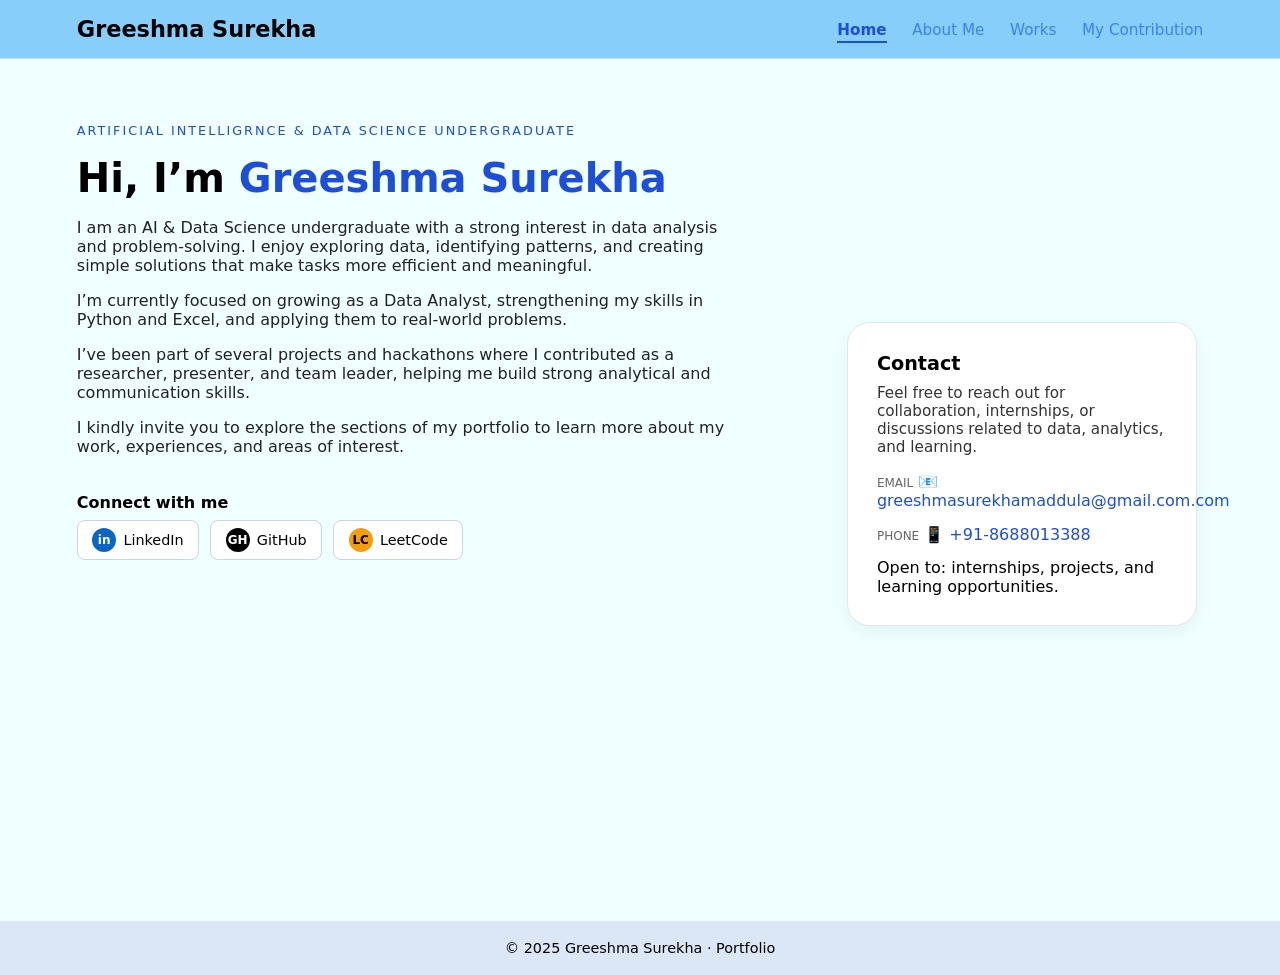
<file: index.html>
<!DOCTYPE html>
<html lang="en">
<head>
    <meta charset="UTF-8" />
    <meta name="viewport" content="width=device-width, initial-scale=1.0" />
    <title>Greeshma Surekha | Portfolio</title>
    <link rel="stylesheet" href="assets/css/style.css" />
</head>
<body>
    <!-- Navigation -->
    <header class="navbar">
        <div class="logo">Greeshma Surekha</div>
        <nav>
            <ul class="nav-links">
                <li><a href="index.html" class="active">Home</a></li>
                <li><a href="about.html">About Me</a></li>
                <li><a href="works.html">Works</a></li>
                <li><a href="contributions.html">My Contribution</a></li>
            </ul>
        </nav>
    </header>

    <!-- Hero / Home Section -->
    <main class="hero">
        <!-- Left side: intro -->
        <section class="hero-text">
            <p class="tagline">Artificial intelligrnce & Data Science Undergraduate</p>
            <h1>Hi, I’m <span>Greeshma Surekha</span></h1>

            <p class="hero-description">
                I am an AI & Data Science undergraduate with a strong interest in
                data analysis and problem-solving. I enjoy exploring data,
                identifying patterns, and creating simple solutions that make
                tasks more efficient and meaningful.
            </p>
            <p class="hero-description">
                I’m currently focused on growing as a Data Analyst, strengthening
                my skills in Python and Excel, and applying them to real-world
                problems.
            </p>
            <p class="hero-description">
                I’ve been part of several projects and hackathons where I
                contributed as a researcher, presenter, and team leader, helping
                me build strong analytical and communication skills.
            </p>
            <p class="hero-description">
                I kindly invite you to explore the sections of my portfolio to
                learn more about my work, experiences, and areas of interest.
            </p>

            <!-- Social icons -->
            <div class="social-section">
                <h2 class="social-heading">Connect with me</h2>
                <div class="social-links">
                    <!-- TODO: replace # with your real profile links -->
                    <a href="https://www.linkedin.com/in/greeshma-surekha-maddula-7714aa320?utm_source=share_via&utm_content=profile&utm_medium=member_android" target="_blank" rel="noopener" class="social-btn linkedin">
                        <span class="icon-circle">in</span>
                        <span>LinkedIn</span>
                    </a>
                    <a href="https://github.com/greeshmasurekhamaddula-2420/" target="_blank" rel="noopener" class="social-btn github">
                        <span class="icon-circle">GH</span>
                        <span>GitHub</span>
                    </a>
                    <a href="https://leetcode.com/u/24PA1A4569/" target="_blank" rel="noopener" class="social-btn leetcode">
                        <span class="icon-circle">LC</span>
                        <span>LeetCode</span>
                    </a>
                </div>
            </div>
        </section>

        <!-- Right side: contact card -->
        <section class="hero-side">
            <div class="contact-card">
                <h2>Contact</h2>
                <p class="contact-text">
                    Feel free to reach out for collaboration, internships, or
                    discussions related to data, analytics, and learning.
                </p>

                <div class="contact-item">
                    <span class="contact-label">Email</span>
                    <!-- TODO: replace with your real email -->
                    <a href="mailto:greeshmasurekhamaddula@gamil.com" class="contact-link">
                        📧 greeshmasurekhamaddula@gmail.com.com
                    </a>
                </div>

                <div class="contact-item">
                    <span class="contact-label">Phone</span>
                    <!-- TODO: replace with your real phone number -->
                    <a href="tel:+918688013388" class="contact-link">
                        📱 +91-8688013388
                    </a>
                </div>

                <div class="contact-footer">
                    <p>Open to: internships, projects, and learning opportunities.</p>
                </div>
            </div>
        </section>
    </main>

    <footer class="footer">
        <p>© 2025 Greeshma Surekha · Portfolio</p>
    </footer>
</body>
</html>
</file>
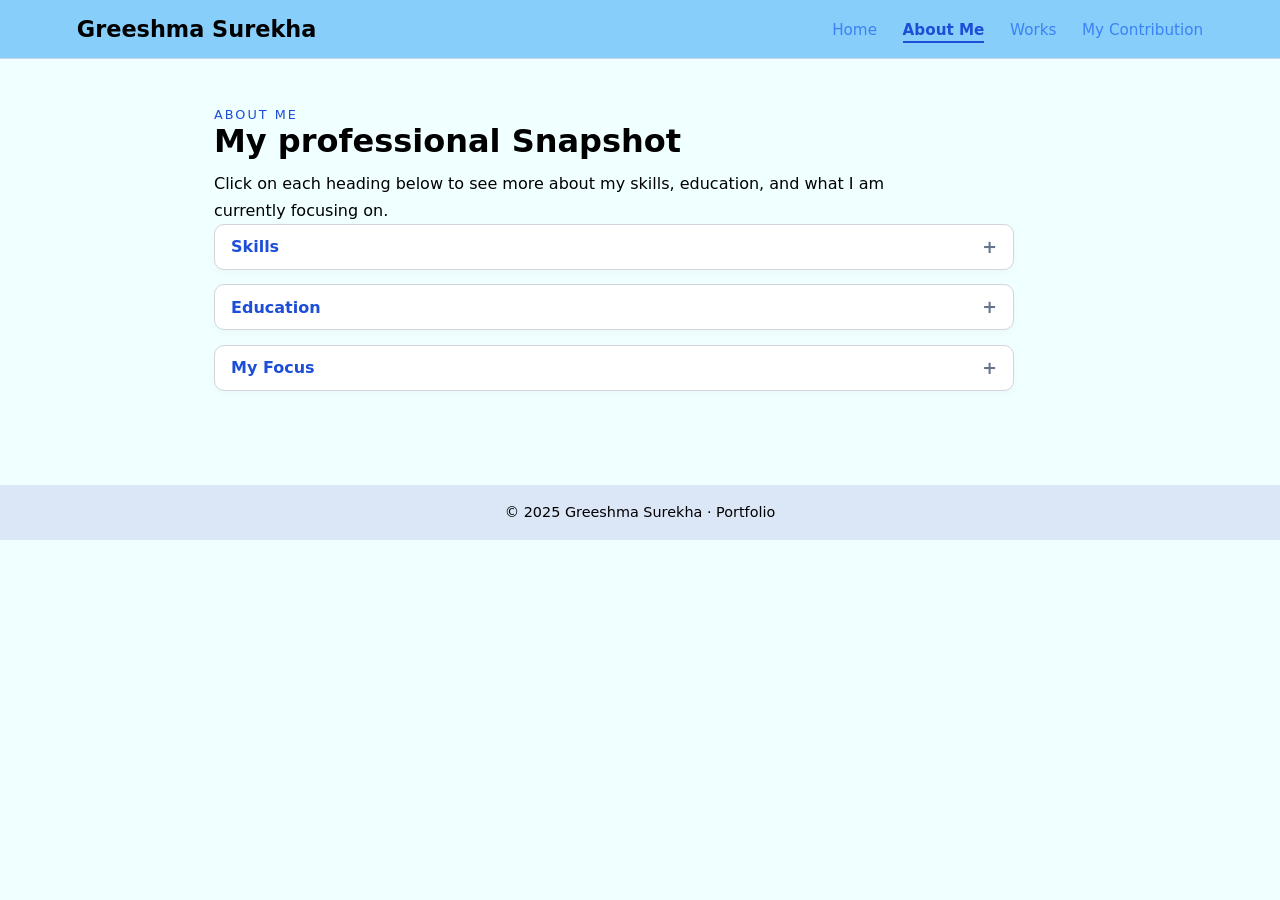
<file: about.html>
<!DOCTYPE html>
<html lang="en">
<head>
    <meta charset="UTF-8" />
    <meta name="viewport" content="width=device-width, initial-scale=1.0" />
    <title>About Me | Greeshma Surekha</title>
    <link rel="stylesheet" href="assets/css/style.css" />
</head>

<body>

<!-- NAVBAR -->
<header class="navbar">
    <div class="logo">Greeshma Surekha</div>
    <nav>
        <ul class="nav-links">
            <li><a href="index.html">Home</a></li>
            <li><a href="about.html" class="active">About Me</a></li>
            <li><a href="works.html">Works</a></li>
            <li><a href="contributions.html">My Contribution</a></li>
        </ul>
    </nav>
</header>

<main class="page about-page">
    <section class="section">
        <p class="tagline">About Me</p>
        <h1>My professional Snapshot</h1>
        <p class="section-text">
            Click on each heading below to see more about  my skills,
            education, and what I am currently focusing on.
        </p>
    </section>

    <section class="section about-accordion">

        <!-- WHO I AM 
        <details class="accordion-item" open>
            <summary>Who I Am</summary>
            <div class="accordion-content">
                <p class="section-text">
                    I am Greeshma Surekha, an AI & Data Science undergraduate
                    who enjoys working with data, understanding patterns, and
                    building simple, meaningful solutions.
                </p>
                <p class="section-text">
                    I like learning through a mix of coursework, hackathons,
                    projects, and teaching juniors. I am slowly shaping myself
                    towards a strong and confident career in data and analytics.
                </p>
            </div>
        </details>-->

        <!-- SKILLS -->
        <details class="accordion-item">
            <summary>Skills</summary>
            <div class="accordion-content">
                <p class="section-text">
                    These are the core skills i'm currently using:
                </p>
                <ul class="bullet-list">
                    <li>Python</li>
                    <li>Java</li>
                    <li>Excel</li>
                    <li>MySQL</li>
                </ul>
            </div>
        </details>

        <!-- EDUCATION -->
        <details class="accordion-item">
            <summary>Education</summary>
            <div class="accordion-content">
                <p class="section-text">
                    <strong>B.Tech – Artificial Intelligence & Data Science</strong>
                </p>
                <p class="section-text">
                    4th semester,Vishnu Institute Of Technology , Bhimavaram , IN.
                </p>
            </div>
        </details>

        <!-- MY FOCUS -->
        <details class="accordion-item">
            <summary>My Focus</summary>
            <div class="accordion-content">
                <p class="section-text">
                    Right now, I am mainly focusing on:
                </p>
                <ul class="bullet-list">
                    <li>Improving my Skills for data analysis.</li>
                    <li>Practicing Excel for data cleaning and basic reporting.</li>
                    <li>Understanding how to work with data step-by-step.</li>
                    <li>Participating in projects and hackathons to apply what I learn.</li>
                </ul>
            </div>
        </details>

    </section>
</main>

<footer class="footer">
    <p>© 2025 Greeshma Surekha · Portfolio</p>
</footer>

</body>
</html>
</file>
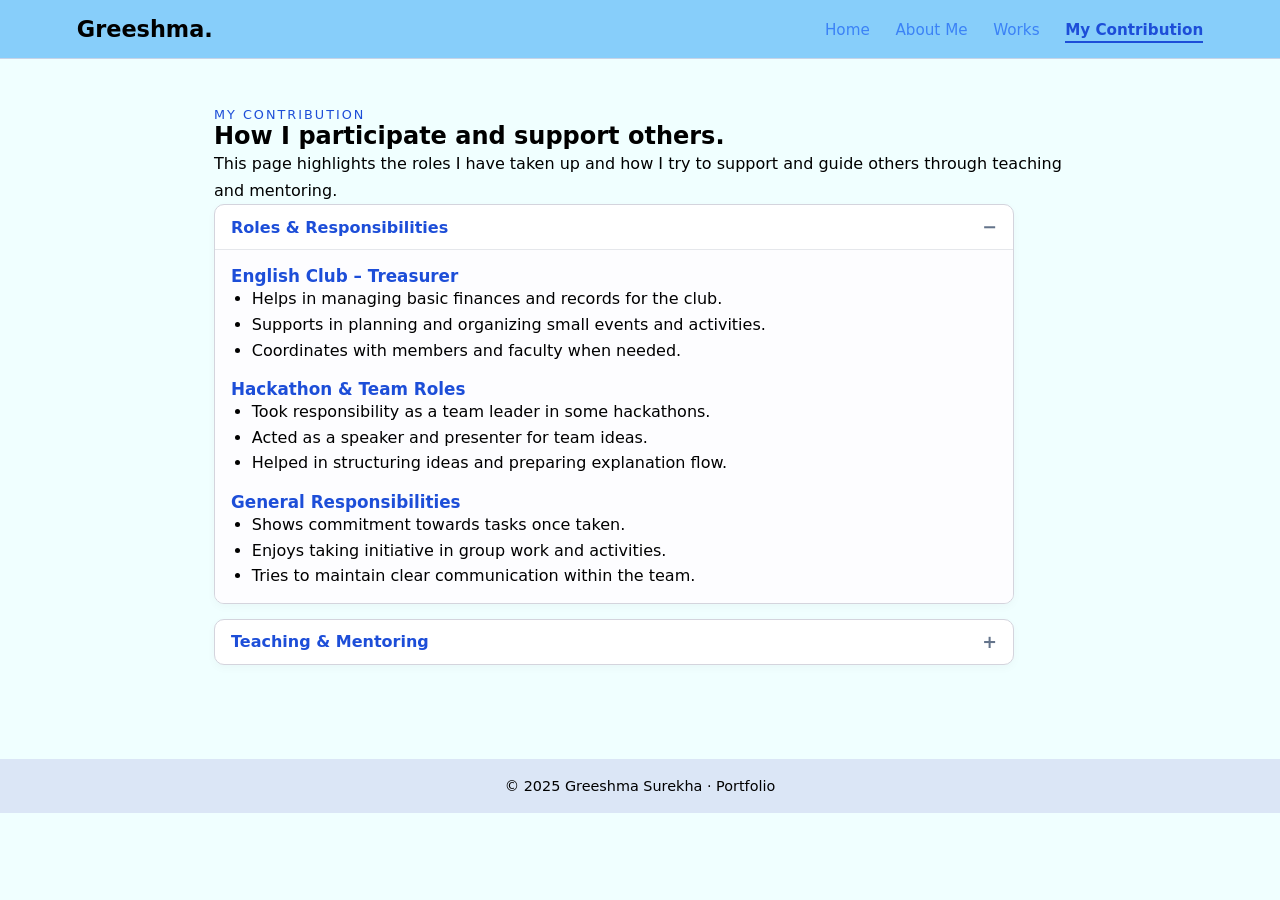
<file: contributions.html>
<!DOCTYPE html>
<html lang="en">
<head>
    <meta charset="UTF-8" />
    <meta name="viewport" content="width=device-width, initial-scale=1.0" />
    <title>My Contribution | Greeshma Surekha</title>
    <link rel="stylesheet" href="assets/css/style.css" />
</head>

<body>

<!-- NAVBAR -->
<header class="navbar">
    <div class="logo">Greeshma.</div>
    <nav>
        <ul class="nav-links">
            <li><a href="index.html">Home</a></li>
            <li><a href="about.html">About Me</a></li>
            <li><a href="works.html">Works</a></li>
            <li><a href="contributions.html" class="active">My Contribution</a></li>
        </ul>
    </nav>
</header>

<main class="page contributions-page">

    <!-- INTRO -->
    <section class="section">
        <p class="tagline">My Contribution</p>
        <h1>How I participate and support others.</h1>
        <p class="section-text">
            This page highlights the roles I have taken up and how I try to
            support and guide others through teaching and mentoring.
        </p>
    </section>

    <!-- ACCORDION -->
    <section class="section about-accordion">

        <!-- ROLES & RESPONSIBILITIES -->
        <details class="accordion-item" open>
            <summary>Roles & Responsibilities</summary>
            <div class="accordion-content">

                <h3 class="sub-heading">English Club – Treasurer</h3>
                <ul class="bullet-list">
                    <li>Helps in managing basic finances and records for the club.</li>
                    <li>Supports in planning and organizing small events and activities.</li>
                    <li>Coordinates with members and faculty when needed.</li>
                </ul>

                <h3 class="sub-heading">Hackathon & Team Roles</h3>
                <ul class="bullet-list">
                    <li>Took responsibility as a team leader in some hackathons.</li>
                    <li>Acted as a speaker and presenter for team ideas.</li>
                    <li>Helped in structuring ideas and preparing explanation flow.</li>
                </ul>

                <h3 class="sub-heading">General Responsibilities</h3>
                <ul class="bullet-list">
                    <li>Shows commitment towards tasks once taken.</li>
                    <li>Enjoys taking initiative in group work and activities.</li>
                    <li>Tries to maintain clear communication within the team.</li>
                </ul>

            </div>
        </details>

        <!-- TEACHING & MENTORING -->
        <details class="accordion-item">
            <summary>Teaching & Mentoring</summary>
            <div class="accordion-content">

                <h3 class="sub-heading">C Programming Classes for Juniors</h3>
                <ul class="bullet-list">
                    <li>Takes online sessions to teach C programming for juniors’ semester.</li>
                    <li>Explains concepts with simple language and real-life examples.</li>
                    <li>Encourages doubts and interaction during sessions.</li>
                </ul>

                <!--<h3 class="sub-heading">Helping Peers</h3>
                <ul class="bullet-list">
                    <li>Helps friends and classmates with basic programming and subject doubts.</li>
                    <li>Shares simple notes or explanations when needed.</li>
                    <li>Tries to make others feel confident about learning technical topics.</li>
                </ul>

                <p class="section-text">
                    Teaching and mentoring help me improve my own understanding,
                    communication skills, and confidence while supporting others.
                </p>
            </div>
        </details>-->

    </section>

</main>

<footer class="footer">
    <p>© 2025 Greeshma Surekha · Portfolio</p>
</footer>

</body>
</html>
</file>
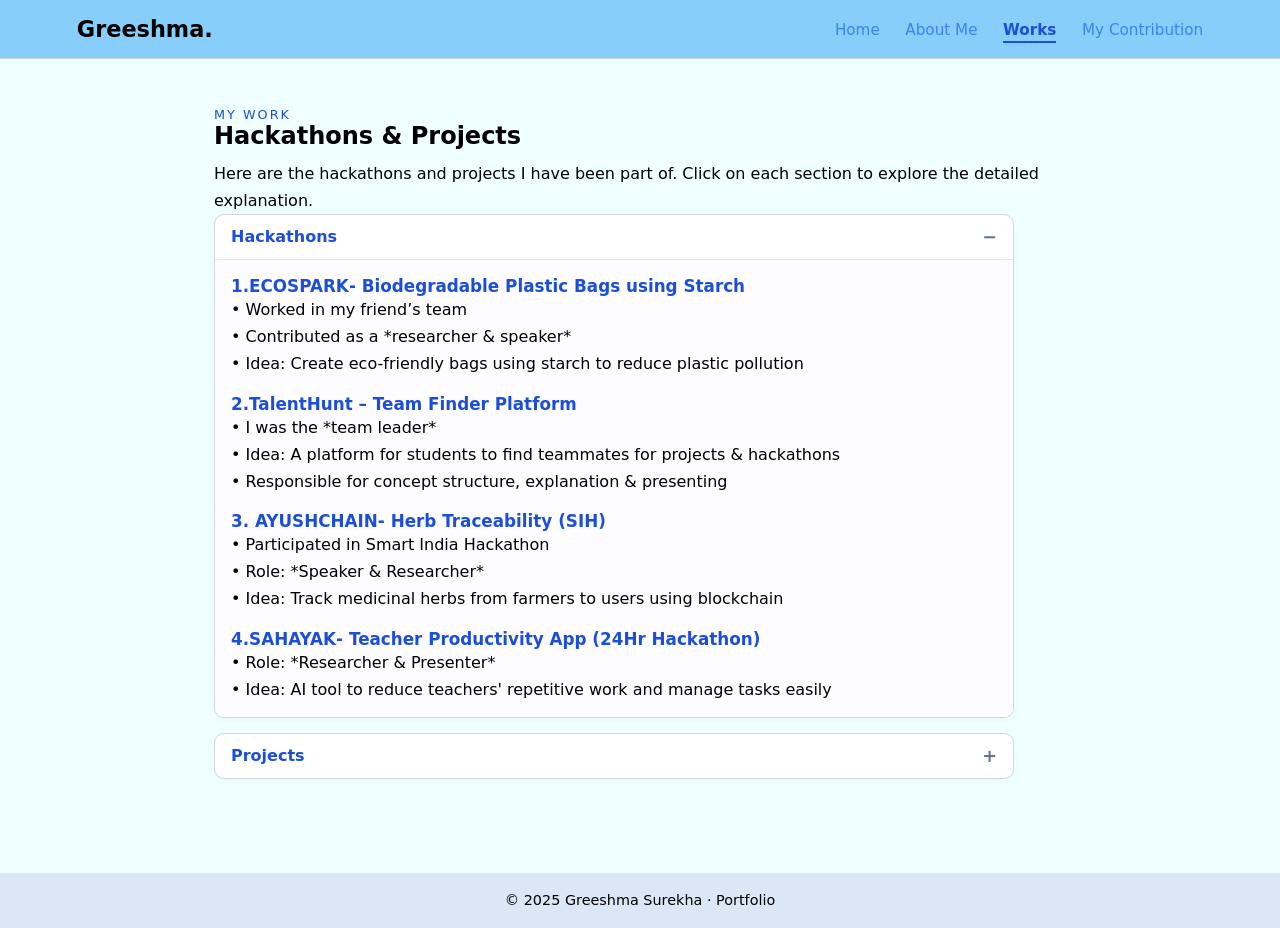
<file: works.html>
<!DOCTYPE html>
<html lang="en">
<head>
    <meta charset="UTF-8" />
    <meta name="viewport" content="width=device-width, initial-scale=1.0" />
    <title>Works | Greeshma Surekha</title>
    <link rel="stylesheet" href="assets/css/style.css" />
</head>

<body>

<!-- NAVBAR -->
<header class="navbar">
    <div class="logo">Greeshma.</div>
    <nav>
        <ul class="nav-links">
            <li><a href="index.html">Home</a></li>
            <li><a href="about.html">About Me</a></li>
            <li><a href="works.html" class="active">Works</a></li>
            <li><a href="contributions.html">My Contribution</a></li>
        </ul>
    </nav>
</header>

<main class="page works-page">

    <!-- INTRO -->
    <section class="section">
        <p class="tagline">My Work</p>
        <h1>Hackathons & Projects</h1>
        <p class="section-text">
            Here are the hackathons and projects I have been part of. Click on each
            section to explore the detailed explanation.
        </p>
    </section>

    <!-- ACCORDION -->
    <section class="section about-accordion">

        <!-- HACKATHONS -->
        <details class="accordion-item" open>
            <summary>Hackathons</summary>
            <div class="accordion-content">

                <h3 class="sub-heading">1.<b>ECOSPARK</b>- Biodegradable Plastic Bags using Starch</h3>
                <p class="section-text">
                    • Worked in my friend’s team <br> 
                    • Contributed as a *researcher & speaker* <br> 
                    • Idea: Create eco-friendly bags using starch to reduce plastic pollution  
                </p>

                <h3 class="sub-heading">2.<b>TalentHunt</b> – Team Finder Platform</h3>
                <p class="section-text">
                    • I was the *team leader*<br>
                    • Idea: A platform for students to find teammates for projects & hackathons  <br>
                    • Responsible for concept structure, explanation & presenting  
                </p>

                <h3 class="sub-heading">3.<b> AYUSHCHAIN</b>- Herb Traceability (SIH)</h3>
                <p class="section-text">
                    • Participated in Smart India Hackathon<br>  
                    • Role: *Speaker & Researcher*  <br>
                    • Idea: Track medicinal herbs from farmers to users using blockchain  
                </p>

                <h3 class="sub-heading">4.<b>SAHAYAK</b>- Teacher Productivity App (24Hr Hackathon)</h3>
                <p class="section-text">
                    • Role: *Researcher & Presenter*<br>  
                    • Idea: AI tool to reduce teachers' repetitive work and manage tasks easily
                </p>

            </div>
        </details>

        <!-- PROJECTS -->
        <details class="accordion-item">
            <summary>Projects</summary>
            <div class="accordion-content">

                <p class="section-text">I am currently working on basic academic and self-learning projects to strengthen my fundamentals.</p>

               <!-- <h3 class="sub-heading">Python Mini Projects</h3>
                <ul class="bullet-list">
                    <li>Simple Calculator</li>
                    <li>Guess the Number game</li>
                    <li>Basic data analysis exercises</li>
                </ul>

                <h3 class="sub-heading">Excel Projects</h3>
                <ul class="bullet-list">
                    <li>Student Marks Analysis</li>
                    <li>Basic cleaning & filtering tasks</li>
                </ul>

                <h3 class="sub-heading">C & Java Practice</h3>
                <ul class="bullet-list">
                    <li>Loops, arrays, and function practice programs</li>
                    <li>Simple menu-driven programs</li>
                </ul>

                <p class="section-text">More projects will be added soon as I continue learning and building.</p>

            </div>
        </details>-->

    </section>

</main>

<footer class="footer">
    <p>© 2025 Greeshma Surekha · Portfolio</p>
</footer>

</body>
</html>
</file>
<file: assets/css/style.css>
/* ================= GLOBAL ================= */
* {
    margin: 0;
    padding: 0;
    box-sizing: border-box;
    font-family: "Segoe UI", system-ui, sans-serif;
}

body {
    background: #F0FFFF;   /* Off-white */
    color: #000000;        /* Pure black */
}

/* ================= NAVBAR ================= */
.navbar {
    display: flex;
    justify-content: space-between;
    align-items: center;
    padding: 1rem 6%;
    background: #87CEFA; /* Soft minimal blue */
    border-bottom: 1px solid #c7d4e8;
    position: sticky;
    top: 0;
    z-index: 100;
}

.logo {
    font-size: 1.4rem;
    font-weight: 700;
    color: #187CEFA; /* Light-medium blue */
}

.nav-links {
    display: flex;
    list-style: none;
    gap: 1.6rem;
}

.nav-links a {
    text-decoration: none;
    color: #3b82f6;  /* Light blue tabs */
    font-size: 0.95rem;
    font-weight: 500;
}

.nav-links a:hover {
    color: #1d4ed8; /* Slightly darker blue */
}

.nav-links a.active {
    color: #1d4ed8;
    font-weight: 600;
    border-bottom: 2px solid #1d4ed8;
    padding-bottom: 2px;
}

/* ================= HERO ================= */
.hero {
    min-height: calc(100vh - 70px);
    display: grid;
    grid-template-columns: minmax(0, 2fr) minmax(260px, 1fr);
    gap: 2.5rem;
    padding: 4rem 6%;
}

.hero-text {
    display: flex;
    flex-direction: column;
    gap: 1rem;
}

.tagline {
    font-size: 0.8rem;
    letter-spacing: 2px;
    text-transform: uppercase;
    color: #1d4ed8;
}

.hero-text h1 {
    font-size: 2.5rem;
    line-height: 1.2;
}

.hero-text h1 span {
    color: #1d4ed8;
}

.hero-description {
    font-size: 1rem;
    max-width: 42rem;
    color: #222222;
}

/* ================= SOCIAL LINKS ================= */
.social-section {
    margin-top: 1.3rem;
}

.social-heading {
    font-size: 1rem;
    margin-bottom: 0.5rem;
}

.social-links {
    display: flex;
    gap: 0.7rem;
    flex-wrap: wrap;
}

.social-btn {
    display: flex;
    align-items: center;
    gap: 0.45rem;
    padding: 0.45rem 0.9rem;
    border-radius: 8px;
    border: 1px solid #cbd5e1;
    background: white;
    color: black;
    font-size: 0.9rem;
    text-decoration: none;
    transition: 0.2s;
}

.social-btn:hover {
    background: #e8f0ff;
}

.icon-circle {
    width: 24px;
    height: 24px;
    border-radius: 999px;
    display: grid;
    place-items: center;
    font-size: 0.75rem;
    font-weight: 600;
}

/* Colored icons */
.social-btn.linkedin .icon-circle {
    background: #0a66c2;
    color: white;
}

.social-btn.github .icon-circle {
    background: black;
    color: white;
}

.social-btn.leetcode .icon-circle {
    background: #f59e0b;
    color: black;
}

/* ================= CONTACT CARD ================= */
.hero-side {
    display: flex;
    justify-content: center;
    align-items: center;
}

.contact-card {
    background: white;
    border: 1px solid #e2e8f0;
    padding: 1.8rem;
    border-radius: 1.4rem;
    box-shadow: 0 6px 20px rgba(0,0,0,0.06);
    max-width: 350px;
}

.contact-card h2 {
    font-size: 1.2rem;
    margin-bottom: 0.6rem;
}

.contact-text {
    font-size: 0.95rem;
    margin-bottom: 1rem;
    color: #333333;
}

.contact-item {
    margin-bottom: 0.9rem;
}

.contact-label {
    font-size: 0.75rem;
    text-transform: uppercase;
    color: #666666;
}

.contact-link {
    font-size: 1rem;
    color: #1d4ed8;
    text-decoration: none;
}

.contact-link:hover {
    text-decoration: underline;
}

.contact-footer {
    margin-top: 0.8rem;
    color: #
}
/* ===== ABOUT PAGE & ACCORDION ===== */
.page {
    max-width: 900px;
    margin: 0 auto;
    padding: 3rem 1.5rem;
}

.about-page h1 {
    font-size: 2rem;
    margin-bottom: 0.6rem;
}

.about-page .section-text {
    max-width: 700px;
}

/* Better line spacing for text */
.section-text {
    font-size: 1rem;
    line-height: 1.7;
}

.bullet-list {
    list-style: disc;
    padding-left: 1.3rem;
}

.bullet-list li {
    line-height: 1.6;
}

/* Accordion container */
.about-accordion {
    max-width: 800px;
}

/* Each accordion block */
.accordion-item {
    background: #ffffff;
    border-radius: 10px;
    border: 1px solid #d4d4dd;
    margin-bottom: 0.9rem;
    overflow: hidden;
    box-shadow: 0 3px 10px rgba(0,0,0,0.03);
}

/* Heading row */
.accordion-item > summary {
    list-style: none;
    cursor: pointer;
    padding: 0.75rem 1rem;
    font-size: 1rem;
    font-weight: 600;
    color: #1d4ed8;
    display: flex;
    align-items: center;
    justify-content: space-between;
}

/* Remove default arrow */
.accordion-item > summary::-webkit-details-marker {
    display: none;
}

/* Plus / minus icon */
.accordion-item > summary::after {
    content: "+";
    font-weight: 700;
    font-size: 1.1rem;
    color: #64748b;
}

.accordion-item[open] > summary::after {
    content: "−";
}

/* Content */
.accordion-content {
    padding: 0 1rem 0.9rem 1rem;
    border-top: 1px solid #e5e7eb;
    background: #fdfdff;
}

/* Mobile */
@media (max-width: 900px) {
    .page {
        padding: 2.5rem 1.2rem;
    }
}
/* Works page heading spacing */
.works-page h1 {
    margin-bottom: 0.6rem;
}

/* Sub-headings inside accordion */
.sub-heading {
    margin-top: 1rem;
    font-size: 1.05rem;
    font-weight: 600;
    color: #1d4ed8;
}
.sub-heading {
    margin-top: 1rem;
    font-size: 1.05rem;
    font-weight: 600;
    color: #1d4ed8;
}
/* ----- FOOTER FIX ----- */
footer,
.footer {
    width: 100%;
    text-align: center;       /* centers the footer text */
    padding: 1.2rem 0;
    background: #dbe6f6;      /* same light blue header theme */
    color: black;
    font-size: 0.9rem;
    margin-top: 2rem;
}
</file>
